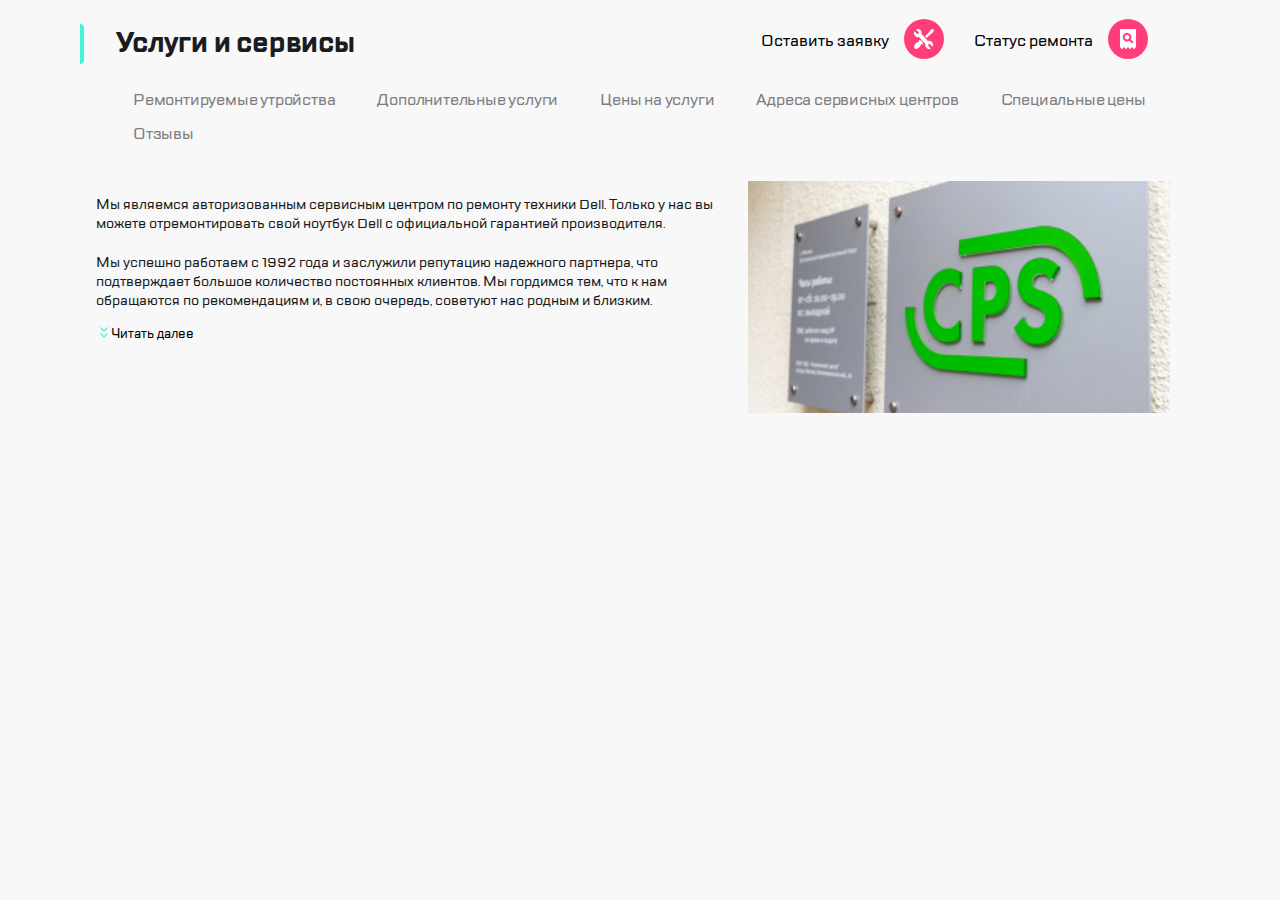
<file: index.html>
<!DOCTYPE html>
<html lang="en">
  <head>
    <meta charset="UTF-8" />
    <meta http-equiv="X-UA-Compatible" content="IE=edge" />
    <meta name="viewport" content="width=device-width, initial-scale=1.0" />
    <title>CPS-ремонт техники Dell</title>
    <link rel="stylesheet" href="./style/style.css" />
  </head>
  <body>
    <header class="head">
      <nav class="head__upperMenu">
        <a href="#" class="head__burger"> <img src="./img/burger/burger.svg" alt="" /></a>
        <a href="#" class="head__logo"><img src="./img/logo/Group.svg" alt="Логотип компании CPS" /></a>
        <div class="head__line"><img src="./img/divider/divider.svg" alt="" /></div>
        <a href="#" class="head__repair"> <img src="./img/repair/repair.svg" alt="" /></a>
        <a href="#" class="head__checkstatus"> <img src="./img/status/checkstatus.svg" alt="" /></a>
        <div class="head__hidden">
          <a href="#" class="head__call"> <img src="./img/call/call.svg" alt="" /></a>
          <a href="#" class="head__chat"><img src="./img/chat/chat.svg" alt="" /></a>

          <a href="#" class="head__profile"> <img src="./img/profile/profile.svg" alt="" /></a>
          <div class="head__line2"><img src="./img/divider/divider.svg" alt="" /></div>
        </div>
      </nav>
    </header>
    <main class="main">
      <div class="main__header">
        <h1 class="main__title">Услуги и сервисы</h1>
        <div class="main__hidden">
          <p class="repair-text">Оставить заявку</p>
          <a href="#" class="main__repair"> <img src="./img/repair/repair.svg" alt="" /></a>
          <p class="checkstatus-text">Статус ремонта</p>
          <a href="#" class="main__checkstatus"> <img src="./img/status/checkstatus.svg" alt="" /></a>
        </div>
      </div>
      <div class="main__menu scrollline">
        <button class="scrollline__item">Ремонтируемые утройства</button>
        <button class="scrollline__item">Дополнительные услуги</button>
        <button class="scrollline__item">Цены на услуги</button>
        <button class="scrollline__item">Адреса сервисных центров</button>
        <button class="scrollline__item">Специальные цены</button>
        <button class="scrollline__item">Отзывы</button>
      </div>
      <section class="main__section">
        <div class="main__about">
          <p class="main__text">
            Мы являемся авторизованным сервисным центром по ремонту техники Dell. Только у нас вы можете отремонтировать
            свой ноутбук Dell с официальной гарантией производителя.
          </p>

          <button class="main__readmore">
            <img class="main__readmorebutton" src="./img/readmore/icon.svg" alt="" /> Читать далее
          </button>
        </div>
        <img src="./img/mainimg/mainimg.png" alt="" class="main__img" />
      </section>
    </main>
  </body>
</html>
</file>
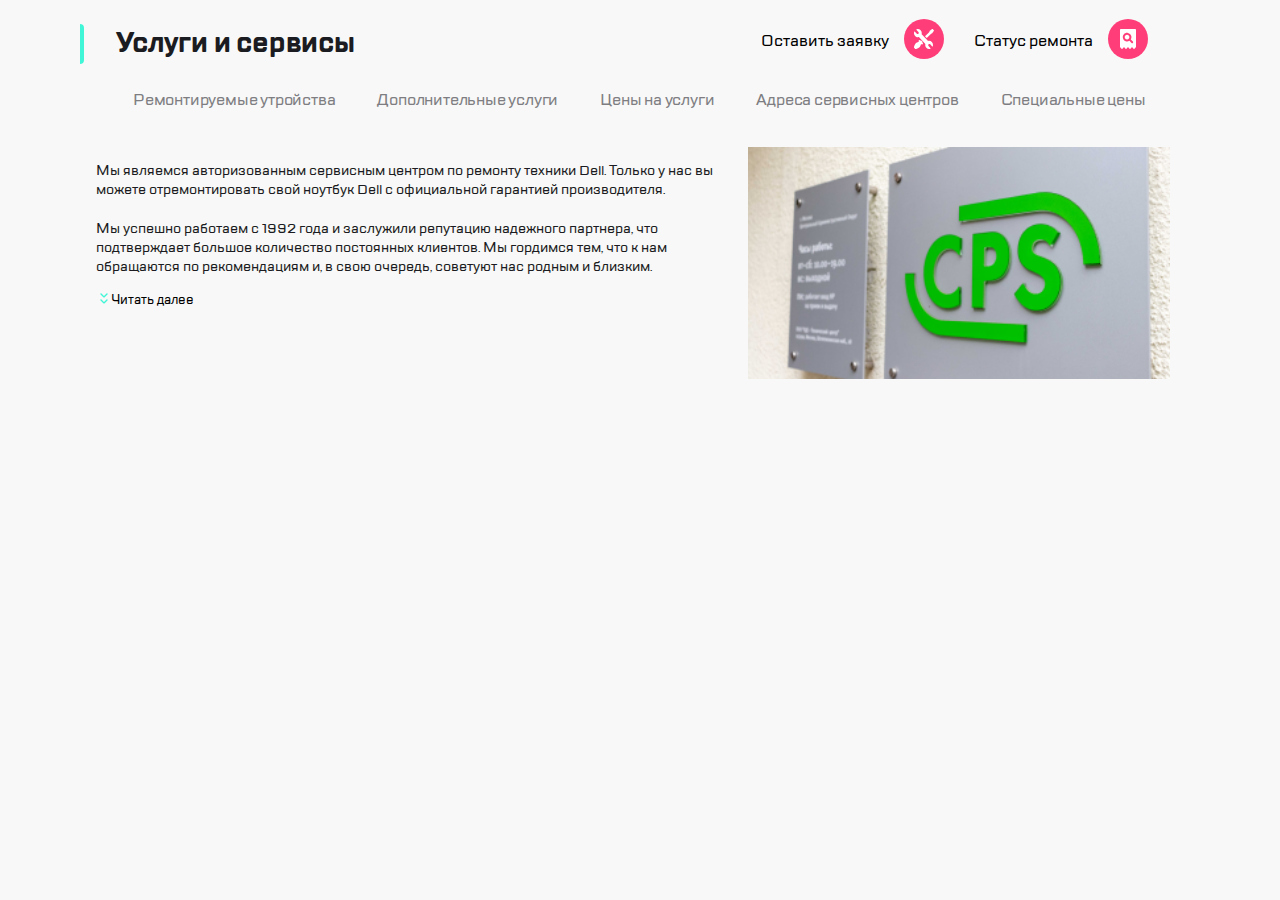
<file: 1.3__320.html>
<!DOCTYPE html>
<html lang="en">
  <head>
    <meta charset="UTF-8" />
    <meta http-equiv="X-UA-Compatible" content="IE=edge" />
    <meta name="viewport" content="width=device-width, initial-scale=1.0" />
    <title>CPS-ремонт техники Dell</title>
    <link rel="stylesheet" href="/style/style.css" />
  </head>
  <body>
    <header class="head">
      <nav class="head__upperMenu">
        <a href="#" class="head__burger"> <img src="/img/burger/burger.svg" alt="" /></a>
        <a href="#" class="head__logo"><img src="/img/logo/Group.svg" alt="Логотип компании CPS" /></a>
        <div class="head__line"><img src="/img/divider/divider.svg" alt="" /></div>
        <a href="#" class="head__repair"> <img src="/img/repair/repair.svg" alt="" /></a>
        <a href="#" class="head__checkstatus"> <img src="/img/status/checkstatus.svg" alt="" /></a>
        <div class="head__hidden">
          <a href="#" class="head__call"> <img src="/img/call/call.svg" alt="" /></a>
          <a href="#" class="head__chat"><img src="/img/chat/chat.svg" alt="" /></a>

          <a href="#" class="head__profile"> <img src="/img/profile/profile.svg" alt="" /></a>
          <div class="head__line2"><img src="/img/divider/divider.svg" alt="" /></div>
        </div>
      </nav>
    </header>
    <main class="main">
      <div class="main__header">
        <h1 class="main__title">Услуги и сервисы</h1>
        <div class="main__hidden">
          <p class="repair-text">Оставить заявку</p>
          <a href="#" class="main__repair"> <img src="/img/repair/repair.svg" alt="" /></a>
          <p class="checkstatus-text">Статус ремонта</p>
          <a href="#" class="main__checkstatus"> <img src="/img/status/checkstatus.svg" alt="" /></a>
        </div>
      </div>
      <div class="main__menu scrollline">
        <button class="scrollline__item">Ремонтируемые утройства</button>
        <button class="scrollline__item">Дополнительные услуги</button>
        <button class="scrollline__item">Цены на услуги</button>
        <button class="scrollline__item">Адреса сервисных центров</button>
        <button class="scrollline__item">Специальные цены</button>
      </div>
      <section class="main__section">
        <div class="main__about">
          <p class="main__text">
            Мы являемся авторизованным сервисным центром по ремонту техники Dell. Только у нас вы можете отремонтировать
            свой ноутбук Dell с официальной гарантией производителя.
          </p>

          <button class="main__readmore">
            <img class="main__readmorebutton" src="/img/readmore/icon.svg" alt="" /> Читать далее
          </button>
        </div>
        <img src="/img/mainimg/mainimg.png" alt="" class="main__img" />
      </section>
    </main>
  </body>
</html>
</file>
<file: style/style.css>
@font-face {
  font-family: TT Lakes;
  src: url(../font/TTLakes-Bold.woff);
}
@font-face {
  font-family: TT Lakes Demi;
  src: url(../font/TTLakes-Medium.woff);
}

body {
  margin: 0;
  margin-right: auto;
  margin-left: auto;

  max-width: 100%;
  background-color: #f8f8f8;
  min-width: 320px;
  max-width: 1120px;
}
.head__upperMenu {
  height: 88px;
  display: flex;
  align-items: center;
  border-bottom: 1px solid #d9fff5;
  background-color: white;
}
.head__burger {
  order: 1;
  margin-left: 16px;
}

.head__logo {
  order: 2;
  margin-right: auto;
  margin-left: 16px;
}
.head__line {
  order: 3;
  position: absolute;
  margin-left: 190px;
}
.head__repair {
  order: 6;
  margin-right: 16px;
}
.head__checkstatus {
  order: 7;
  margin-right: 16px;
}
.head__hidden {
  display: none;
}

.main {
  margin: 0;
  padding: 0;
  min-width: 320px;
}

.main__title {
  font-family: 'TT Lakes';
  font-size: 28px;
  letter-spacing: -0.2px;
  color: #1b1c21;
  font-weight: bold;
  margin-left: 16px;
  margin-top: 0;
  padding-right: 16px;
  padding-top: 24px;
  height: 40px;
}

.main__hidden {
  display: none;
}

.main__title::before {
  content: ' ';
  background: #41f6d7;
  width: 4px;
  height: 40px;
  left: 0px;
  border-top-right-radius: 10px;
  border-bottom-right-radius: 10px;
  position: absolute;
}

.main__menu {
  display: flex;
  white-space: nowrap;
  overflow-x: scroll;
  margin-left: 12px;
}

.scrollline__item {
  font-size: 16px;
  line-height: 24px;
  letter-spacing: -0.2px;
  color: #7e7e82;
  background-color: #f8f8f8;
  border: 0;
  font-family: 'TT Lakes Demi';
  padding: 4px 20px;
  text-align: center;
  border: 1px solid transparent;
}

.scrollline__item:hover {
  border-color: #b8ffec;
  border-radius: 6px;
  background-color: white;
}

.main__text {
  text-align: start;
  padding-left: 16px;
  padding-right: 16px;
  font-family: 'TT Lakes Demi';
  color: #1b1c21;
  font-size: 14px;
}
.main__section {
  display: flex;
  flex-wrap: wrap;
}

.main__readmore {
  margin-left: 20px;
  padding: 0;
  border: none;
  background: none;
  position: relative;
  list-style: none;
  text-decoration: none;
  font-family: 'TT Lakes Demi';
  cursor: pointer;
}
.main__readmorebutton {
  color: #1b1c21;
  padding-right: 10px;
}

.main__about {
  margin-bottom: 20px;
}

.main__img {
  width: 100%;
  margin-left: auto;
  margin-right: auto;
}
@media (min-width: 768px) {
  .head__burger {
    margin-left: 24px;
  }

  .head__logo {
    margin-left: 48px;
  }

  .head__line {
    margin-left: 87px;
  }

  .head__checkstatus {
    margin-right: 40px;
  }

  .head__hidden {
    vertical-align: auto;
    display: flex;
    margin-right: 16px;
    order: 4;
  }
  .head__line2 {
    order: 5;
    margin-top: auto;
    margin-bottom: auto;
    padding-left: 15px;
  }
  .head__profile {
    margin-left: 16px;
  }
  .head__chat {
    margin-left: 16px;
  }
  .main__title {
    margin-left: 28px;
  }
  .main__menu {
    margin-left: 24px;
  }
  .main__section {
    display: flex;
    flex-wrap: nowrap;
    margin-top: 30px;
    margin-right: 30px;
  }
  .main__img {
    min-height: 210px;
  }

  .main__readmorebutton {
    margin: 0;
    padding: 0;
  }
  .main__text::after {
    content: 'Мы успешно работаем с 1992 года и заслужили репутацию надежного партнера';
    display: block;
    padding-top: 20px;
  }
}
@media (min-width: 1120px) {
  .head__upperMenu {
    display: none;
  }
  .main__text::after {
    content: 'Мы успешно работаем с 1992 года и заслужили репутацию надежного партнера, что подтверждает большое количество постоянных клиентов. Мы гордимся тем, что к нам обращаются по рекомендациям и, в свою очередь, советуют нас родным и близким.';
    display: block;
    padding-top: 20px;
  }
  .main__header {
    display: flex;
    justify-content: space-between;
    align-items: center;
    position: relative;
  }
  .main__title {
    margin-left: 36px;
  }
  .main__menu {
    display: flex;
    margin-left: 32px;
    overflow-x: visible;
    flex-wrap: wrap;
    margin-right: 15px;
  }
  .main__hidden {
    display: flex;
    margin-right: 37px;
  }
  .main__repair,
  .main__checkstatus {
    align-self: center;
    margin-right: 15px;
  }
  .repair-text,
  .checkstatus-text {
    justify-content: center;
    margin-right: 15px;
    text-align: center;
    font-family: 'TT Lakes Demi';
    font-size: 16px;
  }
  .main__repair {
    margin-right: 30px;
  }
}
</file>
